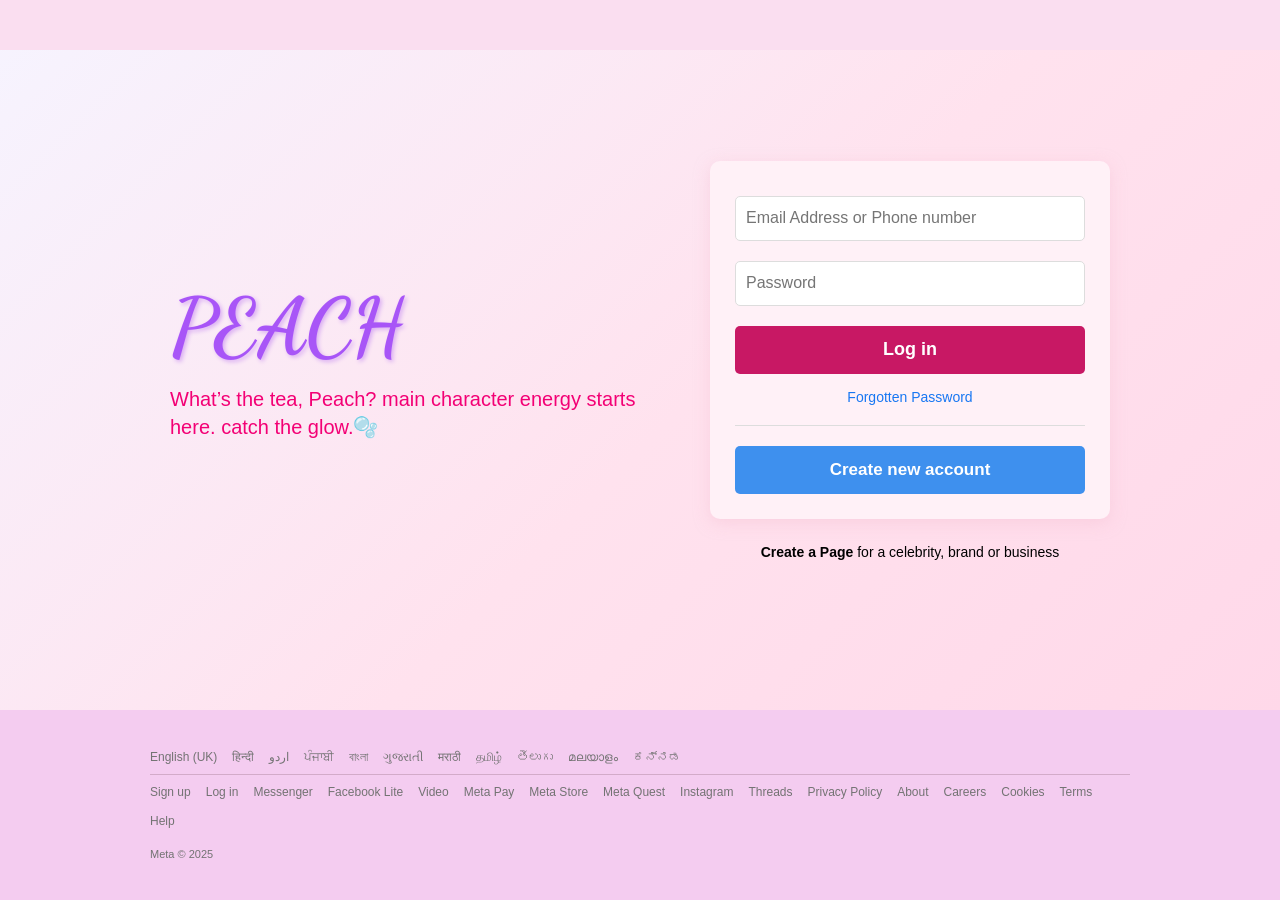
<file: index.html>
<!DOCTYPE html>
<html lang="en">
<head>
    <meta charset="UTF-8">
    <meta name="viewport" content="width=device-width, initial-scale=1.0">
    <title>Facebook By Aditi</title>
    <link rel="stylesheet" href="style.css">
    <link rel="preconnect" href="https://fonts.googleapis.com">
    <link rel="preconnect" href="https://fonts.gstatic.com" crossorigin>
    <link href="https://fonts.googleapis.com/css2?family=Dancing+Script:wght@400;700&family=Poller+One&display=swap" rel="stylesheet">
</head>
<body>
    <div class="unique"></div>
    
    <div class="main-container">
        <!-- Left Section: Branding -->
        <div class="left-section">
            <h1 class="facebook">PEACH</h1>
            <div class="connect">What’s the tea, Peach? main character energy starts here. catch the glow.🫧</div>
        </div>

        <!-- Right Section: Login Form -->
        <div class="right-section">
            <div class="login-box">
                <form action="3.html">
                    <input id="number" type="text" placeholder="Email Address or Phone number" required>
                    <input id="password" type="password" placeholder="Password" required>
                    
                    <button id="button" type="submit">Log in</button>
                    
                    <a href="reset.html" class="forgot-password-link">Forgotten Password</a>
                    
                    <div class="line-sep"></div>
                    
                    <a href="2.html" style="text-decoration: none;">
                        <button type="button" class="create-btn">Create new account</button>
                    </a>
                </form>
            </div>
            <p class="create-page"><b>Create a Page</b> for a celebrity, brand or business</p>
        </div>
    </div>

    <!-- Footer Section -->
    <div class="footer-container">
        <div class="footer-content">
            <ul class="footer-links">
                <li>English (UK)</li><li>हिन्दी</li><li>اردو</li><li>ਪੰਜਾਬੀ</li><li>বাংলা</li><li>ગુજરાતી</li><li>मराठी</li><li>தமிழ்</li><li>తెలుగు</li><li>മലയാളം</li><li>ಕನ್ನಡ</li>
            </ul>
            <div class="line-separater"></div>
            <ul class="footer-links secondary">
                <li>Sign up</li><li>Log in</li><li>Messenger</li><li>Facebook Lite</li><li>Video</li><li>Meta Pay</li><li>Meta Store</li><li>Meta Quest</li><li>Instagram</li><li>Threads</li><li>Privacy Policy</li><li>About</li><li>Careers</li><li>Cookies</li><li>Terms</li><li>Help</li>
            </ul>
            <div class="copywrite"><span>Meta © 2025</span></div>
        </div>
    </div>
</body>
</html>
</file>
<file: style.css>
* {
    margin: 0;
    padding: 0;
    box-sizing: border-box;
}

body {
    display: flex;
    flex-direction: column;
    min-height: 100vh;
    font-family: sans-serif;
    background: linear-gradient(135deg, rgb(246, 244, 255), rgb(255, 226, 238), rgb(255, 214, 232));
}

.unique {
    height: 50px;
    background-color: #fadef0;
}

.main-container {
    margin: 0 auto;
    padding: 40px 20px;
    width: 100%;
    max-width: 1000px;
    display: flex;
    flex-wrap: wrap;
    justify-content: center;
    align-items: center;
    flex-grow: 1;
    gap: 40px;
}

.left-section {
    flex: 1;
    min-width: 300px;
    max-width: 500px;
}

.facebook {
    color: rgb(168, 85, 247);
    font-size: clamp(50px, 10vw, 80px);
    text-shadow: #d9adf2 2px 2px 4px;
    font-family: 'Dancing Script', cursive;
    margin-bottom: 10px;
}

.connect {
    font-size: 20px;
    color: rgb(243, 0, 117);
    line-height: 1.4;
}

.right-section {
    flex: 1;
    min-width: 300px;
    max-width: 400px;
}

form {
    background-color: rgb(255, 241, 247);
    padding: 25px;
    border-radius: 10px;
    box-shadow: 0px 4px 15px rgba(246, 193, 212, 0.5);
    transition: transform 0.3s ease;
}

form:hover {
    transform: translateY(-5px);
}

#number, #password {
    width: 100%;
    height: 45px;
    margin: 10px 0;
    padding: 10px;
    font-size: 16px;
    border: 1px solid #ddd;
    border-radius: 5px;
    outline-color: rgb(168, 85, 247);
}

#button {
    width: 100%;
    height: 48px;
    background-color: rgb(200, 24, 100);
    color: white;
    font-size: 18px;
    font-weight: bold;
    border-radius: 5px;
    cursor: pointer;
    border: none;
    margin-top: 10px;
}

.forgot-password-link {
    display: block;
    margin-top: 15px;
    text-align: center;
    font-size: 14px;
    color: #1877f2;
    text-decoration: none;
}

.forgot-password-link:hover {
    text-decoration: underline;
}

.line-sep {
    height: 1px;
    background-color: #ddd;
    margin: 20px 0;
}

.create-btn {
    font-size: 17px;
    border-radius: 5px;
    height: 48px;
    width: 100%;
    background-color: rgb(62, 144, 238);
    color: white;
    border: none;
    cursor: pointer;
    font-weight: bold;
}

.create-page {
    margin-top: 25px;
    text-align: center;
    font-size: 14px;
}

.footer-container {
    background: #f4ccf0;
    padding: 40px 20px;
    margin-top: 40px;
}

.footer-content {
    max-width: 980px;
    margin: 0 auto;
}

.footer-links {
    display: flex;
    flex-wrap: wrap;
    list-style: none;
    gap: 15px;
    font-size: 12px;
    color: #737373;
    margin-bottom: 10px;
}

.line-separater {
    height: 1px;
    background-color: #d3abc9;
    margin: 10px 0;
}

.copywrite {
    margin-top: 20px;
    font-size: 11px;
    color: #737373;
}

@media (max-width: 800px) {
    .main-container {
        flex-direction: column;
        text-align: center;
        padding-top: 20px;
    }
    .left-section {
        max-width: 100%;
    }
}
</file>
